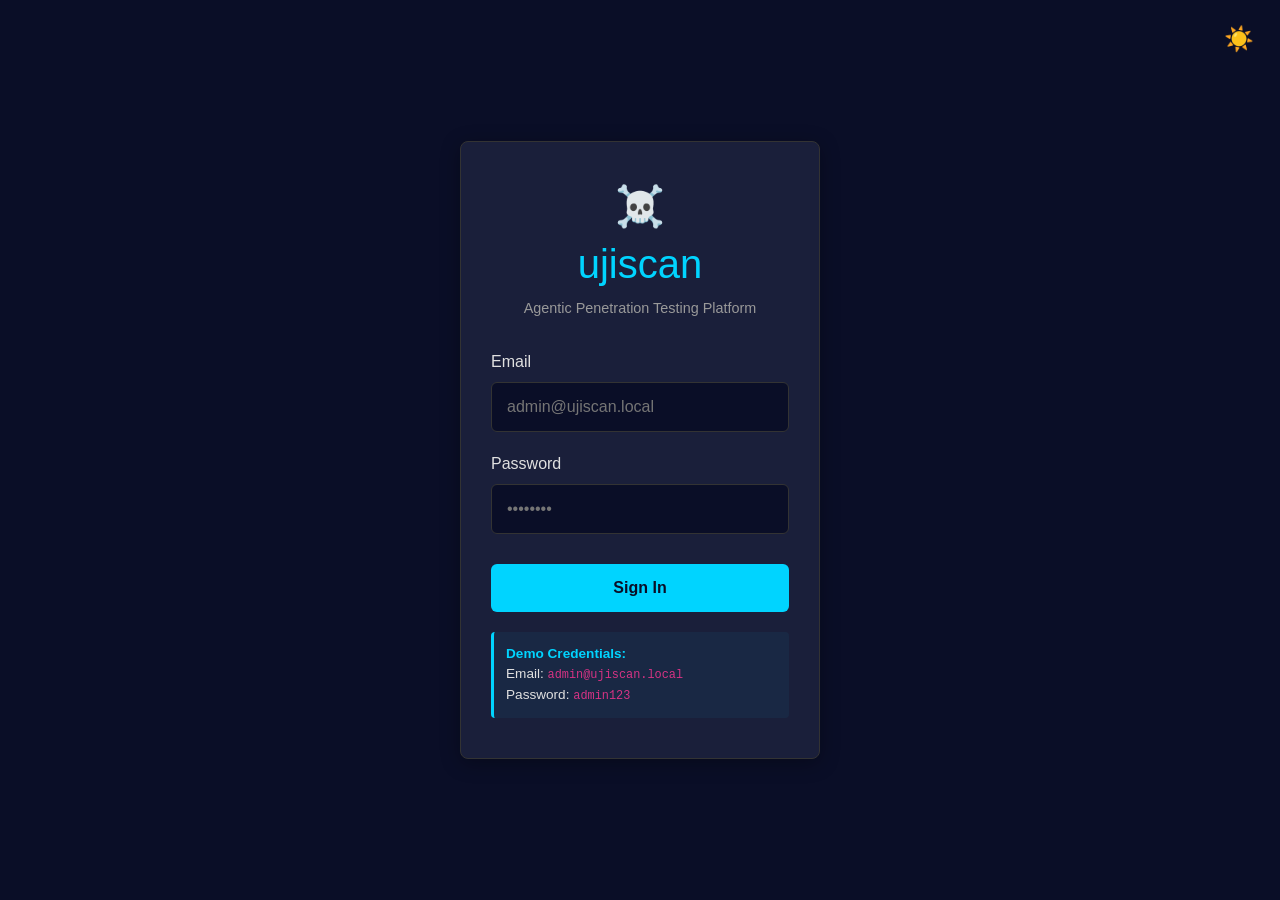
<file: html/dashboard-admin.html>
<!DOCTYPE html>
<html lang="en" data-theme="dark">
<head>
    <meta charset="UTF-8">
    <meta name="viewport" content="width=device-width, initial-scale=1.0">
    <title>ujiscan - Admin Dashboard</title>
    <link href="https://cdn.jsdelivr.net/npm/bootstrap@5/dist/css/bootstrap.min.css" rel="stylesheet">
    <link href="https://cdn.jsdelivr.net/npm/bootstrap-icons/font/bootstrap-icons.css" rel="stylesheet">
    <style>
        :root {
            --bg: #0a0e27;
            --fg: #e0e0e0;
            --bg-secondary: #1a1f3a;
            --border: #333;
            --accent: #00d4ff;
            --success: #00ff88;
            --error: #ff3333;
        }

        html[data-theme="dark"] {
            --bg: #0a0e27;
            --fg: #e0e0e0;
            --bg-secondary: #1a1f3a;
            --border: #333;
            --accent: #00d4ff;
        }

        html[data-theme="light"] {
            --bg: #ffffff;
            --fg: #000000;
            --bg-secondary: #f5f5f5;
            --border: #cccccc;
            --accent: #0066ff;
        }

        body {
            background-color: var(--bg);
            color: var(--fg);
            font-family: -apple-system, BlinkMacSystemFont, 'Segoe UI', Roboto, sans-serif;
        }

        .navbar {
            background-color: var(--bg-secondary);
            border-bottom: 1px solid var(--border);
            padding: 1rem 1.5rem;
        }

        .navbar-title {
            font-size: 1.5em;
            font-weight: bold;
            color: var(--accent);
            margin: 0;
        }

        .navbar-user {
            display: flex;
            align-items: center;
            gap: 1rem;
        }

        .user-badge {
            background-color: var(--border);
            padding: 0.5rem 1rem;
            border-radius: 20px;
            font-size: 0.9em;
        }

        .logout-btn {
            background-color: var(--error);
            border: none;
            color: white;
            padding: 0.5rem 1rem;
            border-radius: 4px;
            cursor: pointer;
        }

        .logout-btn:hover {
            background-color: #cc0000;
        }

        .theme-toggle {
            background: none;
            border: none;
            cursor: pointer;
            font-size: 1.2em;
            color: var(--fg);
        }

        .theme-toggle:hover {
            color: var(--accent);
        }

        .container-dashboard {
            padding: 2rem;
            max-width: 1400px;
            margin: 0 auto;
        }

        .page-title {
            font-size: 2em;
            font-weight: bold;
            margin-bottom: 2rem;
            color: var(--fg);
        }

        .admin-tabs {
            display: flex;
            gap: 1rem;
            margin-bottom: 2rem;
            border-bottom: 1px solid var(--border);
        }

        .admin-tab {
            padding: 1rem;
            border: none;
            background: none;
            color: #999;
            cursor: pointer;
            border-bottom: 2px solid transparent;
        }

        .admin-tab.active {
            color: var(--accent);
            border-bottom-color: var(--accent);
        }

        .tab-content {
            display: none;
        }

        .tab-content.active {
            display: block;
        }

        .section {
            background-color: var(--bg-secondary);
            border: 1px solid var(--border);
            border-radius: 8px;
            padding: 1.5rem;
            margin-bottom: 2rem;
        }

        .section h2 {
            font-size: 1.3em;
            margin-bottom: 1rem;
            color: var(--fg);
        }

        .table {
            width: 100%;
            border-collapse: collapse;
            margin-top: 1rem;
        }

        .table th {
            background-color: var(--bg);
            border-bottom: 2px solid var(--border);
            padding: 1rem;
            text-align: left;
            color: #999;
            font-weight: 500;
            text-transform: uppercase;
            font-size: 0.85em;
        }

        .table td {
            border-bottom: 1px solid var(--border);
            padding: 1rem;
            color: var(--fg);
        }

        .table tbody tr:hover {
            background-color: rgba(0, 212, 255, 0.05);
        }

        .role-badge {
            display: inline-block;
            padding: 0.3rem 0.7rem;
            border-radius: 3px;
            font-size: 0.8em;
            font-weight: bold;
            background-color: rgba(0, 212, 255, 0.2);
            color: var(--accent);
        }

        .action-badge {
            display: inline-block;
            padding: 0.3rem 0.7rem;
            border-radius: 3px;
            font-size: 0.8em;
            background-color: var(--border);
            color: #aaa;
        }

        .audit-log {
            padding: 1rem;
            border-bottom: 1px solid var(--border);
            display: flex;
            justify-content: space-between;
        }

        .audit-log:last-child {
            border-bottom: none;
        }

        .audit-user {
            font-weight: bold;
            color: var(--accent);
        }

        .audit-time {
            color: #999;
            font-size: 0.9em;
        }

        .health-indicator {
            display: inline-block;
            width: 12px;
            height: 12px;
            border-radius: 50%;
            margin-right: 0.5rem;
        }

        .health-indicator.ok {
            background-color: var(--success);
        }

        .health-indicator.warning {
            background-color: #ffc107;
        }

        .health-indicator.error {
            background-color: var(--error);
        }

        .metric-row {
            display: grid;
            grid-template-columns: repeat(auto-fit, minmax(200px, 1fr));
            gap: 1rem;
            margin-bottom: 1rem;
        }

        .metric-item {
            background-color: var(--bg);
            padding: 1rem;
            border-radius: 4px;
            border-left: 3px solid var(--accent);
        }

        .metric-label {
            color: #999;
            font-size: 0.9em;
            margin-bottom: 0.5rem;
        }

        .metric-value {
            font-size: 1.5em;
            font-weight: bold;
            color: var(--accent);
        }

        .loading {
            text-align: center;
            padding: 2rem;
            color: #999;
        }

        .spinner {
            display: inline-block;
            width: 40px;
            height: 40px;
            border: 4px solid var(--border);
            border-top-color: var(--accent);
            border-radius: 50%;
            animation: spin 1s linear infinite;
        }

        @keyframes spin {
            to { transform: rotate(360deg); }
        }

        .empty-state {
            text-align: center;
            padding: 2rem;
            color: #999;
        }
    </style>
</head>
<body>
    <!-- Navbar -->
    <nav class="navbar">
        <div style="display: flex; justify-content: space-between; align-items: center; width: 100%;">
            <div>
                <h1 class="navbar-title">☠️ ujiscan</h1>
            </div>
            <div class="navbar-user">
                <span class="user-badge" id="userBadge">Loading...</span>
                <button class="theme-toggle" onclick="theme.toggle()" title="Toggle theme">
                    <span id="themeIcon">🌙</span>
                </button>
                <button class="logout-btn" onclick="auth.logout()">Logout</button>
            </div>
        </div>
    </nav>

    <!-- Main Content -->
    <div class="container-dashboard">
        <h2 class="page-title">Admin Dashboard</h2>

        <!-- Tabs -->
        <div class="admin-tabs">
            <button class="admin-tab active" onclick="switchTab('health')">System Health</button>
            <button class="admin-tab" onclick="switchTab('users')">User Management</button>
            <button class="admin-tab" onclick="switchTab('audit')">Audit Logs</button>
        </div>

        <!-- Health Tab -->
        <div id="health-tab" class="tab-content active">
            <div class="section">
                <h2>System Health</h2>
                <div class="metric-row" id="healthMetrics">
                    <div class="loading">
                        <div class="spinner"></div>
                        <p>Loading...</p>
                    </div>
                </div>
            </div>

            <div class="section">
                <h2>Service Status</h2>
                <div id="serviceStatus"></div>
            </div>
        </div>

        <!-- Users Tab -->
        <div id="users-tab" class="tab-content">
            <div class="section">
                <h2>Users</h2>
                <table class="table">
                    <thead>
                        <tr>
                            <th>Email</th>
                            <th>Role</th>
                            <th>Status</th>
                            <th>Created</th>
                        </tr>
                    </thead>
                    <tbody id="usersList">
                        <tr><td colspan="4" class="empty-state">No users found</td></tr>
                    </tbody>
                </table>
            </div>
        </div>

        <!-- Audit Tab -->
        <div id="audit-tab" class="tab-content">
            <div class="section">
                <h2>Recent Audit Logs</h2>
                <div id="auditLogs" class="loading">
                    <div class="spinner"></div>
                    <p>Loading logs...</p>
                </div>
            </div>
        </div>
    </div>

    <script src="../app.js"></script>
    <script>
        // Page initialization
        async function initPage() {
            updateThemeIcon();
            const observer = new MutationObserver(updateThemeIcon);
            observer.observe(document.documentElement, { attributes: true });

            // Check admin role
            const user = auth.getUser();
            if (user) {
                document.getElementById('userBadge').textContent = `${user.email} (${user.role})`;
                if (user.role !== 'admin') {
                    alert('Access denied: Admin role required');
                    window.location.href = 'dashboard-team.html';
                    return;
                }
            }

            // Load dashboard data
            await loadDashboard();
        }

        function updateThemeIcon() {
            const icon = document.getElementById('themeIcon');
            icon.textContent = theme.current() === 'dark' ? '☀️' : '🌙';
        }

        function switchTab(tabName) {
            // Hide all tabs
            document.querySelectorAll('.tab-content').forEach(tab => {
                tab.classList.remove('active');
            });

            // Deactivate all tab buttons
            document.querySelectorAll('.admin-tab').forEach(btn => {
                btn.classList.remove('active');
            });

            // Show selected tab
            document.getElementById(`${tabName}-tab`).classList.add('active');
            event.target.classList.add('active');
        }

        async function loadDashboard() {
            try {
                // Load admin dashboard data
                const dashData = await api.getDashboardAdmin();
                
                // Load health metrics
                loadHealthMetrics(dashData);

                // Load users
                loadUsers(dashData);

                // Load audit logs
                loadAuditLogs(dashData);
            } catch (err) {
                console.error('Error loading dashboard:', err);
            }
        }

        function loadHealthMetrics(data) {
            const metrics = document.getElementById('healthMetrics');
            const health = data.systemHealth || {};

            metrics.innerHTML = `
                <div class="metric-item">
                    <div class="metric-label">API Status</div>
                    <div class="metric-value">
                        <span class="health-indicator ok"></span>
                        ${health.apiStatus || 'OK'}
                    </div>
                </div>
                <div class="metric-item">
                    <div class="metric-label">Database</div>
                    <div class="metric-value">
                        <span class="health-indicator ${health.databaseStatus === 'OK' ? 'ok' : 'error'}"></span>
                        ${health.databaseStatus || 'Connected'}
                    </div>
                </div>
                <div class="metric-item">
                    <div class="metric-label">Total Users</div>
                    <div class="metric-value">${health.totalUsers || 0}</div>
                </div>
                <div class="metric-item">
                    <div class="metric-label">Active Sessions</div>
                    <div class="metric-value">${health.activeSessions || 0}</div>
                </div>
                <div class="metric-item">
                    <div class="metric-label">Total Engagements</div>
                    <div class="metric-value">${health.totalEngagements || 0}</div>
                </div>
                <div class="metric-item">
                    <div class="metric-label">Audit Events</div>
                    <div class="metric-value">${health.auditEventCount || 0}</div>
                </div>
            `;

            const serviceStatus = document.getElementById('serviceStatus');
            serviceStatus.innerHTML = `
                <div style="padding: 1rem; background-color: var(--bg); border-radius: 4px;">
                    <div style="margin-bottom: 0.5rem;">
                        <span class="health-indicator ok"></span>
                        <strong>ujiscan API</strong> - Running normally
                    </div>
                    <div style="margin-bottom: 0.5rem;">
                        <span class="health-indicator ok"></span>
                        <strong>SQLite Database</strong> - Connected
                    </div>
                    <div>
                        <span class="health-indicator ok"></span>
                        <strong>Audit Logging</strong> - Active
                    </div>
                </div>
            `;
        }

        function loadUsers(data) {
            const tbody = document.getElementById('usersList');
            const users = data.users || [];

            if (users.length === 0) {
                tbody.innerHTML = '<tr><td colspan="4" class="empty-state">No users found</td></tr>';
                return;
            }

            tbody.innerHTML = users.map(user => `
                <tr>
                    <td>${user.email}</td>
                    <td><span class="role-badge">${user.role || 'user'}</span></td>
                    <td>
                        <span style="color: var(--success);">●</span>
                        Active
                    </td>
                    <td>${user.createdAt ? formatDate(user.createdAt) : 'N/A'}</td>
                </tr>
            `).join('');
        }

        function loadAuditLogs(data) {
            const container = document.getElementById('auditLogs');
            const logs = data.auditLogs || [];

            if (logs.length === 0) {
                container.innerHTML = '<div class="empty-state">No audit logs found</div>';
                return;
            }

            container.innerHTML = logs.slice(0, 50).map(log => `
                <div class="audit-log">
                    <div>
                        <div class="audit-user">${log.user || 'System'}</div>
                        <div style="color: #999; font-size: 0.9em;">
                            <span class="action-badge">${log.action}</span>
                            ${log.resource || ''}
                        </div>
                    </div>
                    <div class="audit-time">${formatTimeAgo(log.createdAt)}</div>
                </div>
            `).join('');
        }

        // Initialize on page load
        if (auth.isLoggedIn()) {
            initPage();
        } else {
            window.location.href = 'login.html';
        }
    </script>
</body>
</html>
</file>
